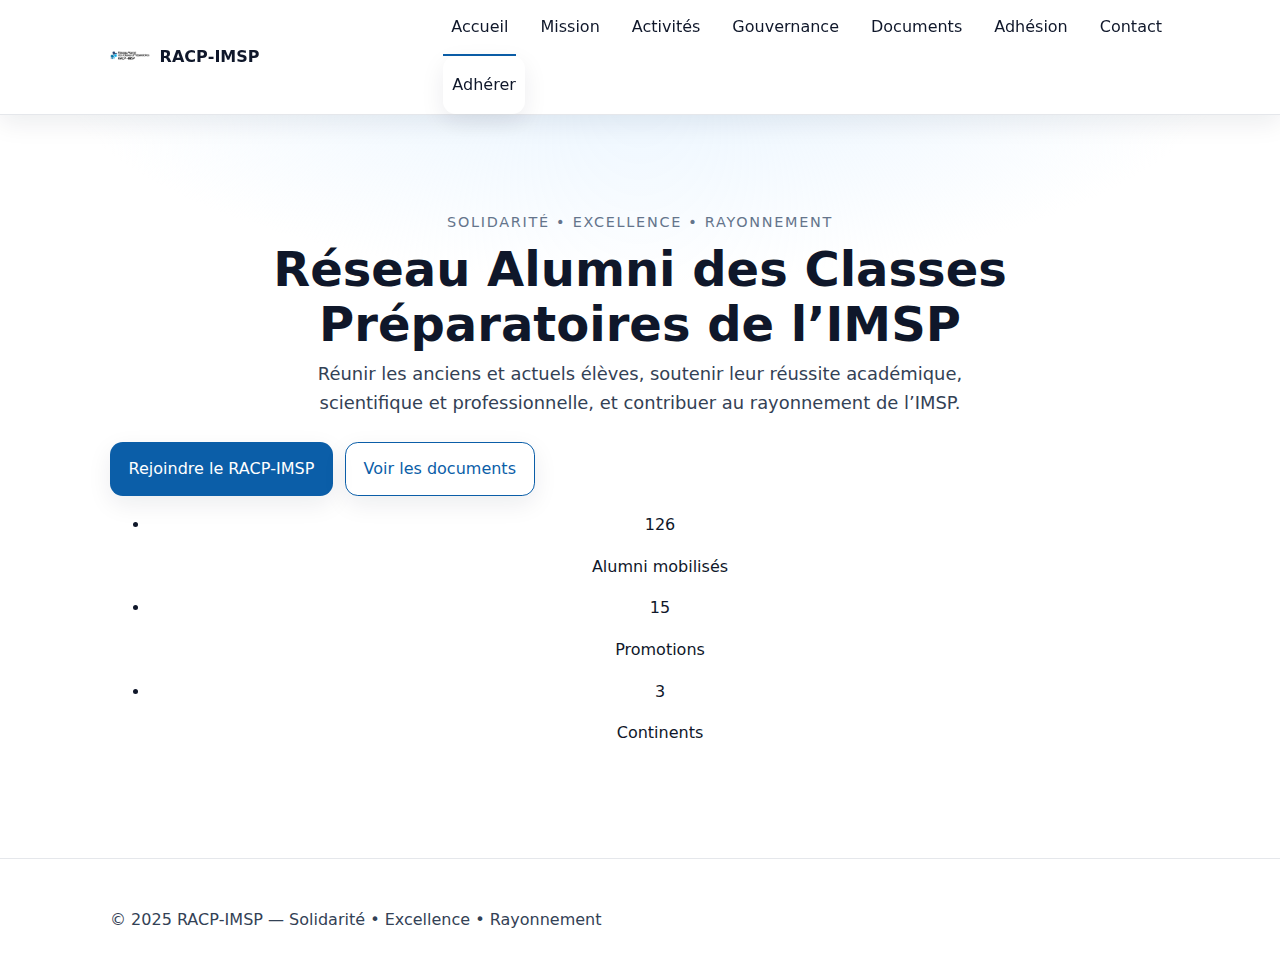
<file: index.html>
<!doctype html>
<html lang="fr">
<head>
  <meta charset="utf-8" />
  <meta name="viewport" content="width=device-width, initial-scale=1" />
  <title>Accueil — RACP‑IMSP</title>
  <meta name="description" content="Réseau Alumni des Classes Préparatoires de l’IMSP" />
  <link rel="icon" href="assets/logo-racp-imsp.jpg">
  <link rel="stylesheet" href="styles.css" />
</head>
<body>
  <a class="skip-link" href="#contenu">Aller au contenu</a>
  <header class="site-header" role="banner">
    <div class="container nav-wrap">
      <a class="logo" href="index.html" aria-label="RACP‑IMSP — Accueil">
        <img src="assets/logo-racp-imsp.jpg" alt="Logo RACP‑IMSP" />
        <span>RACP‑IMSP</span>
      </a>
      <button class="nav-toggle" aria-controls="site-nav" aria-expanded="false" aria-label="Ouvrir le menu">
        <span class="bar" aria-hidden="true"></span>
        <span class="bar" aria-hidden="true"></span>
        <span class="bar" aria-hidden="true"></span>
      </button>
      <nav id="site-nav" class="site-nav" role="navigation" aria-label="Navigation principale">
        <ul>
          <li><a href="index.html" class="nav-link active">Accueil</a></li>
          <li><a href="mission.html" class="nav-link ">Mission</a></li>
          <li><a href="activites.html" class="nav-link ">Activités</a></li>
          <li><a href="gouvernance.html" class="nav-link ">Gouvernance</a></li>
          <li><a href="documents.html" class="nav-link ">Documents</a></li>
          <li><a href="adhesion.html" class="nav-link ">Adhésion</a></li>
          <li><a href="contact.html" class="nav-link ">Contact</a></li>
        </ul>
        <a class="btn btn-cta" href="https://docs.google.com/forms/d/e/1FAIpQLSe2sCxVMVwlTNCQUS9cnwj_UWDeEXdGaxgQbrt35Vh1rdFZog/viewform?usp=preview" target="_blank" rel="noopener">Adhérer</a>
      </nav>
    </div>
  </header>
  <main id="contenu">
    
<section class="hero">
  <div class="container hero-inner">
    <p class="eyebrow">Solidarité • Excellence • Rayonnement</p>
    <h1 class="reveal">Réseau Alumni des Classes Préparatoires de l’IMSP</h1>
    <p class="lead reveal">Réunir les anciens et actuels élèves, soutenir leur réussite académique, scientifique et professionnelle, et contribuer au rayonnement de l’IMSP.</p>
    <div class="cta-stack reveal">
      <a class="btn btn-primary" href="https://docs.google.com/forms/d/e/1FAIpQLSe2sCxVMVwlTNCQUS9cnwj_UWDeEXdGaxgQbrt35Vh1rdFZog/viewform?usp=preview" target="_blank" rel="noopener">Rejoindre le RACP‑IMSP</a>
      <a class="btn btn-outline" href="documents.html">Voir les documents</a>
    </div>
    <ul class="stats reveal" role="list">
      <li><p class="stat-number" data-count="200">0</p><p class="stat-label">Alumni mobilisés</p></li>
      <li><p class="stat-number" data-count="15">0</p><p class="stat-label">Promotions</p></li>
      <li><p class="stat-number" data-count="3">0</p><p class="stat-label">Continents</p></li>
    </ul>
  </div>
</section>

  </main>
  <footer class="site-footer" role="contentinfo">
    <div class="container">
      <p>© 2025 RACP‑IMSP — Solidarité • Excellence • Rayonnement</p>
    </div>
  </footer>
  <script src="script.js" defer></script>
</body>
</html>
</file>
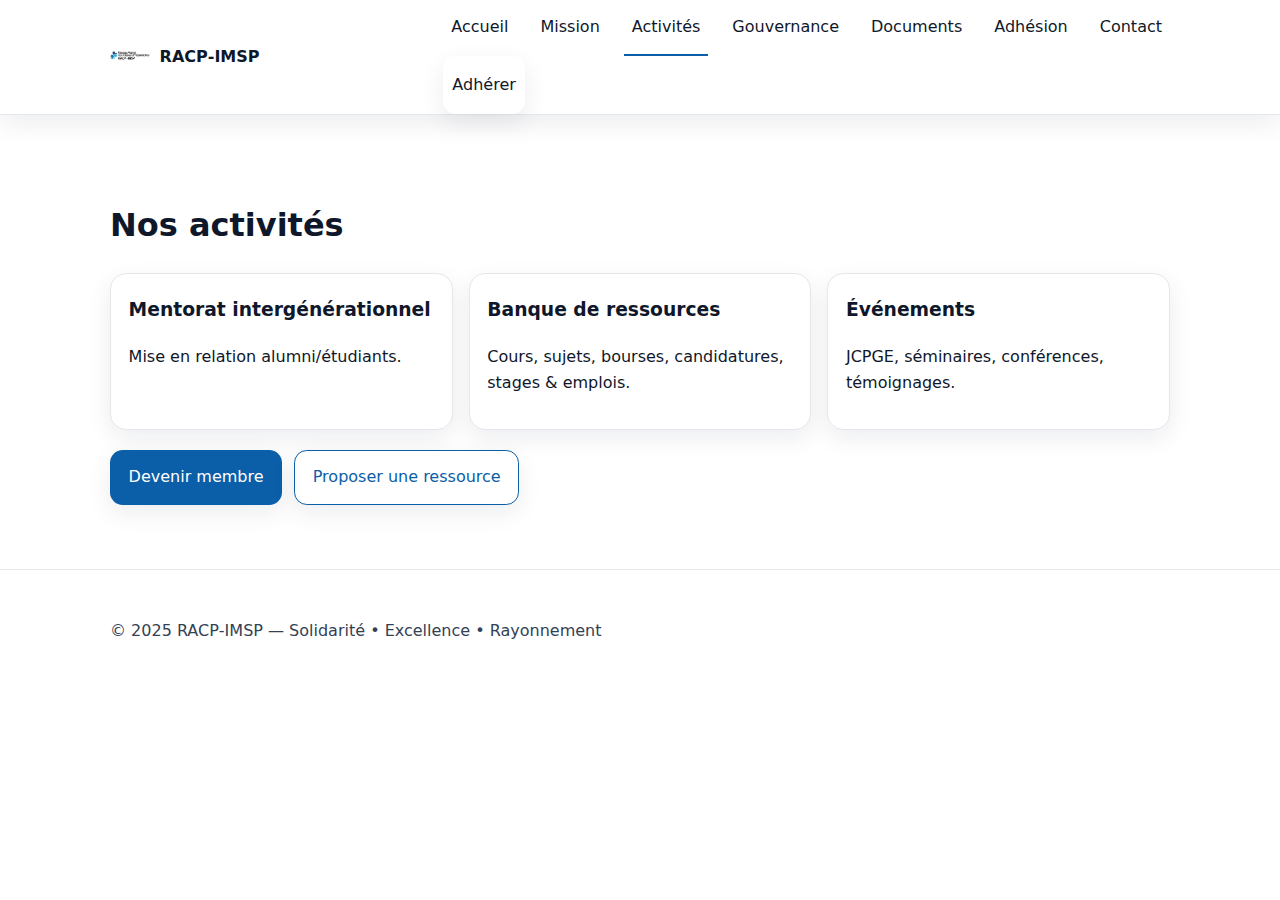
<file: activites.html>
<!doctype html>
<html lang="fr">
<head>
  <meta charset="utf-8" />
  <meta name="viewport" content="width=device-width, initial-scale=1" />
  <title>Activités — RACP‑IMSP</title>
  <meta name="description" content="Réseau Alumni des Classes Préparatoires de l’IMSP" />
  <link rel="icon" href="assets/logo-racp-imsp.jpg">
  <link rel="stylesheet" href="styles.css" />
</head>
<body>
  <a class="skip-link" href="#contenu">Aller au contenu</a>
  <header class="site-header" role="banner">
    <div class="container nav-wrap">
      <a class="logo" href="index.html" aria-label="RACP‑IMSP — Accueil">
        <img src="assets/logo-racp-imsp.jpg" alt="Logo RACP‑IMSP" />
        <span>RACP‑IMSP</span>
      </a>
      <button class="nav-toggle" aria-controls="site-nav" aria-expanded="false" aria-label="Ouvrir le menu">
        <span class="bar" aria-hidden="true"></span>
        <span class="bar" aria-hidden="true"></span>
        <span class="bar" aria-hidden="true"></span>
      </button>
      <nav id="site-nav" class="site-nav" role="navigation" aria-label="Navigation principale">
        <ul>
          <li><a href="index.html" class="nav-link ">Accueil</a></li>
          <li><a href="mission.html" class="nav-link ">Mission</a></li>
          <li><a href="activites.html" class="nav-link active">Activités</a></li>
          <li><a href="gouvernance.html" class="nav-link ">Gouvernance</a></li>
          <li><a href="documents.html" class="nav-link ">Documents</a></li>
          <li><a href="adhesion.html" class="nav-link ">Adhésion</a></li>
          <li><a href="contact.html" class="nav-link ">Contact</a></li>
        </ul>
        <a class="btn btn-cta" href="https://docs.google.com/forms/d/e/1FAIpQLSe2sCxVMVwlTNCQUS9cnwj_UWDeEXdGaxgQbrt35Vh1rdFZog/viewform?usp=preview" target="_blank" rel="noopener">Adhérer</a>
      </nav>
    </div>
  </header>
  <main id="contenu">
    
<section class="section">
  <div class="container">
    <h1 class="page-title">Nos activités</h1>
    <div class="features">
      <article class="feature reveal"><h3>Mentorat intergénérationnel</h3><p>Mise en relation alumni/étudiants.</p></article>
      <article class="feature reveal"><h3>Banque de ressources</h3><p>Cours, sujets, bourses, candidatures, stages & emplois.</p></article>
      <article class="feature reveal"><h3>Événements</h3><p>JCPGE, séminaires, conférences, témoignages.</p></article>
    </div>
    <div class="cta-stack">
      <a class="btn btn-primary" href="https://docs.google.com/forms/d/e/1FAIpQLSe2sCxVMVwlTNCQUS9cnwj_UWDeEXdGaxgQbrt35Vh1rdFZog/viewform?usp=preview" target="_blank" rel="noopener">Devenir membre</a>
      <a class="btn btn-outline" href="contact.html">Proposer une ressource</a>
    </div>
  </div>
</section>

  </main>
  <footer class="site-footer" role="contentinfo">
    <div class="container">
      <p>© 2025 RACP‑IMSP — Solidarité • Excellence • Rayonnement</p>
    </div>
  </footer>
  <script src="script.js" defer></script>
</body>
</html>
</file>
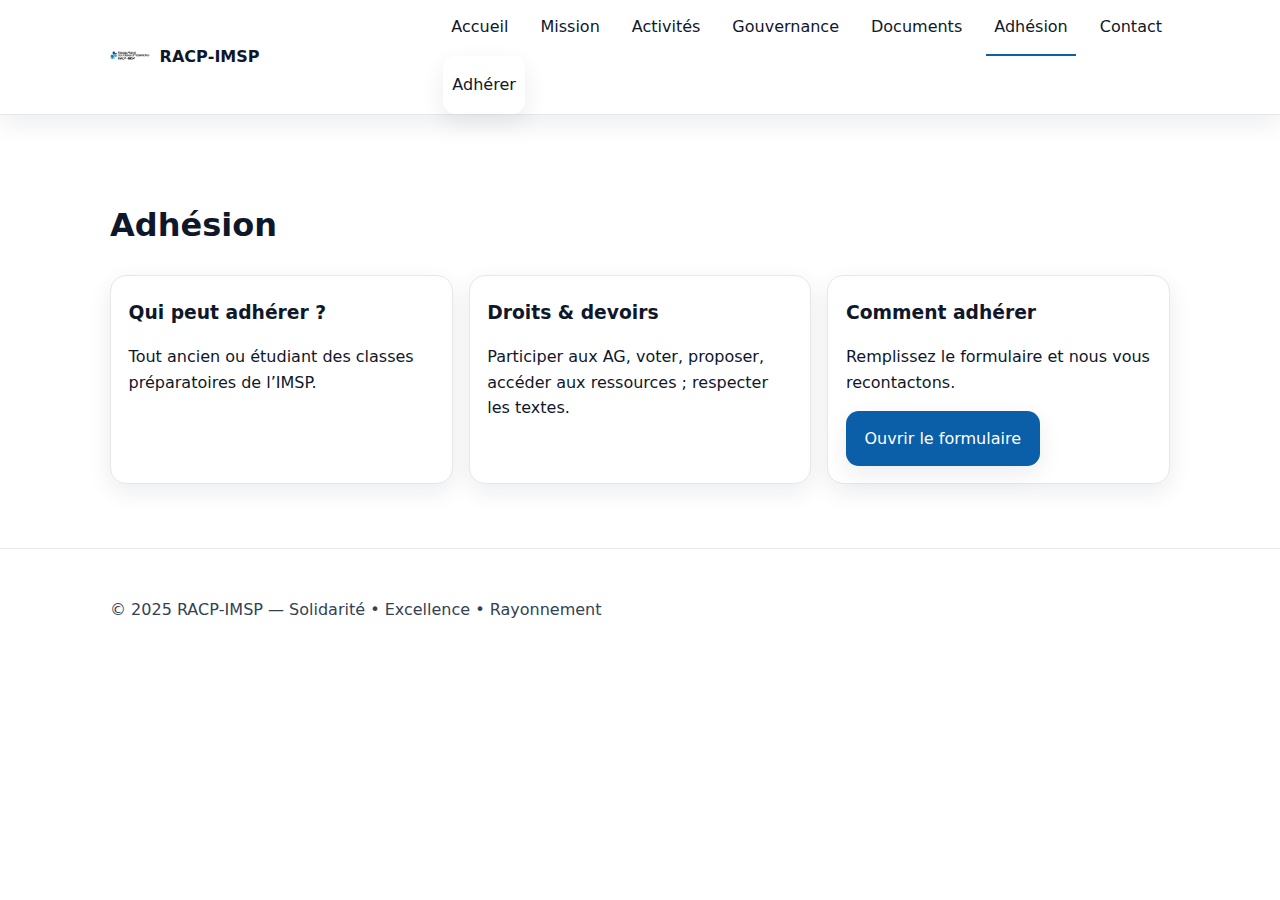
<file: adhesion.html>
<!doctype html>
<html lang="fr">
<head>
  <meta charset="utf-8" />
  <meta name="viewport" content="width=device-width, initial-scale=1" />
  <title>Adhésion — RACP‑IMSP</title>
  <meta name="description" content="Réseau Alumni des Classes Préparatoires de l’IMSP" />
  <link rel="icon" href="assets/logo-racp-imsp.jpg">
  <link rel="stylesheet" href="styles.css" />
</head>
<body>
  <a class="skip-link" href="#contenu">Aller au contenu</a>
  <header class="site-header" role="banner">
    <div class="container nav-wrap">
      <a class="logo" href="index.html" aria-label="RACP‑IMSP — Accueil">
        <img src="assets/logo-racp-imsp.jpg" alt="Logo RACP‑IMSP" />
        <span>RACP‑IMSP</span>
      </a>
      <button class="nav-toggle" aria-controls="site-nav" aria-expanded="false" aria-label="Ouvrir le menu">
        <span class="bar" aria-hidden="true"></span>
        <span class="bar" aria-hidden="true"></span>
        <span class="bar" aria-hidden="true"></span>
      </button>
      <nav id="site-nav" class="site-nav" role="navigation" aria-label="Navigation principale">
        <ul>
          <li><a href="index.html" class="nav-link ">Accueil</a></li>
          <li><a href="mission.html" class="nav-link ">Mission</a></li>
          <li><a href="activites.html" class="nav-link ">Activités</a></li>
          <li><a href="gouvernance.html" class="nav-link ">Gouvernance</a></li>
          <li><a href="documents.html" class="nav-link ">Documents</a></li>
          <li><a href="adhesion.html" class="nav-link active">Adhésion</a></li>
          <li><a href="contact.html" class="nav-link ">Contact</a></li>
        </ul>
        <a class="btn btn-cta" href="https://docs.google.com/forms/d/e/1FAIpQLSe2sCxVMVwlTNCQUS9cnwj_UWDeEXdGaxgQbrt35Vh1rdFZog/viewform?usp=preview" target="_blank" rel="noopener">Adhérer</a>
      </nav>
    </div>
  </header>
  <main id="contenu">
    
<section class="section">
  <div class="container">
    <h1 class="page-title">Adhésion</h1>
    <div class="cards three">
      <article class="card reveal"><h3>Qui peut adhérer ?</h3><p>Tout ancien ou étudiant des classes préparatoires de l’IMSP.</p></article>
      <article class="card reveal"><h3>Droits & devoirs</h3><p>Participer aux AG, voter, proposer, accéder aux ressources ; respecter les textes.</p></article>
      <article class="card reveal"><h3>Comment adhérer</h3><p>Remplissez le formulaire et nous vous recontactons.</p><a class="btn btn-primary" href="https://docs.google.com/forms/d/e/1FAIpQLSe2sCxVMVwlTNCQUS9cnwj_UWDeEXdGaxgQbrt35Vh1rdFZog/viewform?usp=preview" target="_blank" rel="noopener">Ouvrir le formulaire</a></article>
    </div>
  </div>
</section>

  </main>
  <footer class="site-footer" role="contentinfo">
    <div class="container">
      <p>© 2025 RACP‑IMSP — Solidarité • Excellence • Rayonnement</p>
    </div>
  </footer>
  <script src="script.js" defer></script>
</body>
</html>
</file>
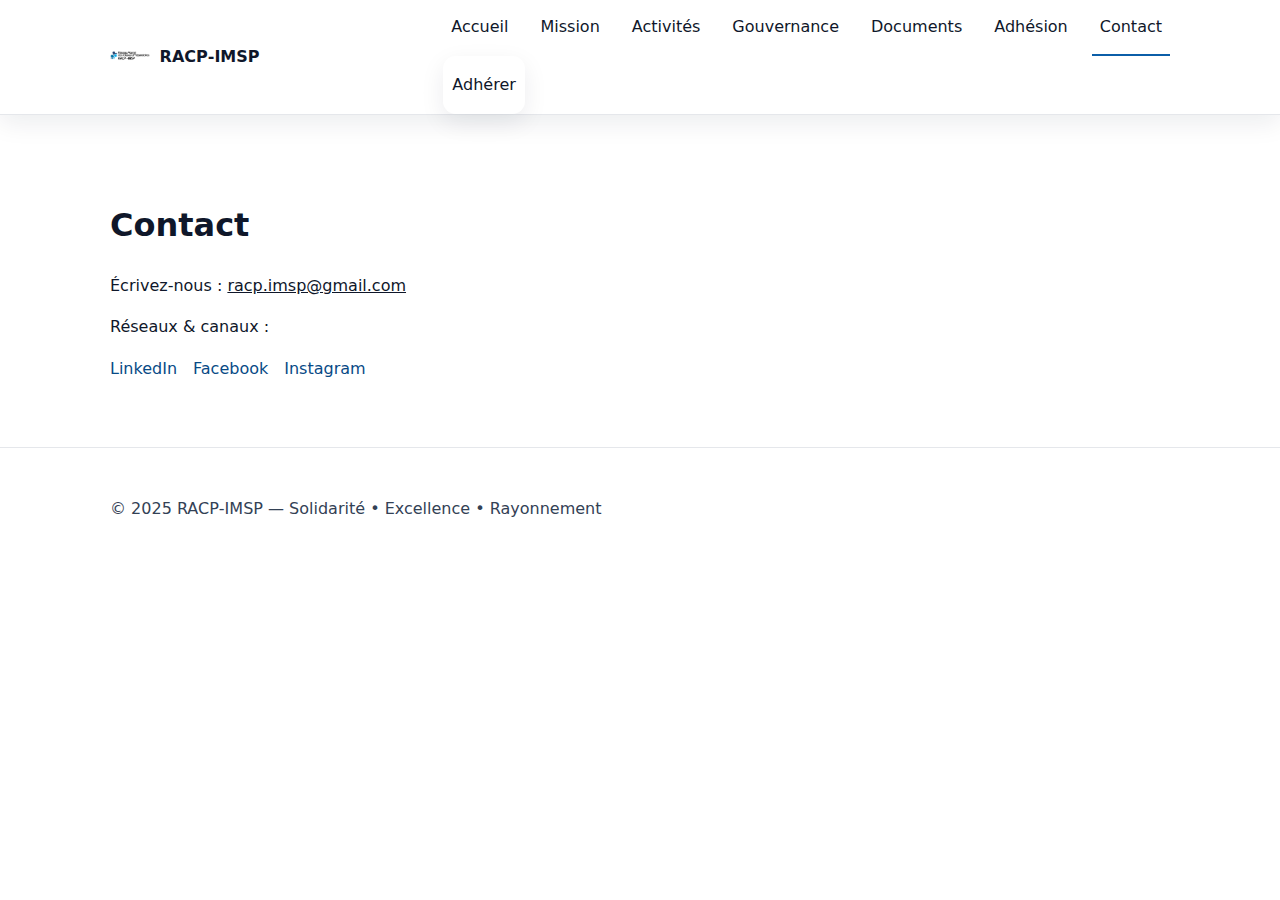
<file: contact.html>
<!doctype html>
<html lang="fr">
<head>
  <meta charset="utf-8" />
  <meta name="viewport" content="width=device-width, initial-scale=1" />
  <title>Contact — RACP‑IMSP</title>
  <meta name="description" content="Réseau Alumni des Classes Préparatoires de l’IMSP" />
  <link rel="icon" href="assets/logo-racp-imsp.jpg">
  <link rel="stylesheet" href="styles.css" />
</head>
<body>
  <a class="skip-link" href="#contenu">Aller au contenu</a>
  <header class="site-header" role="banner">
    <div class="container nav-wrap">
      <a class="logo" href="index.html" aria-label="RACP‑IMSP — Accueil">
        <img src="assets/logo-racp-imsp.jpg" alt="Logo RACP‑IMSP" />
        <span>RACP‑IMSP</span>
      </a>
      <button class="nav-toggle" aria-controls="site-nav" aria-expanded="false" aria-label="Ouvrir le menu">
        <span class="bar" aria-hidden="true"></span>
        <span class="bar" aria-hidden="true"></span>
        <span class="bar" aria-hidden="true"></span>
      </button>
      <nav id="site-nav" class="site-nav" role="navigation" aria-label="Navigation principale">
        <ul>
          <li><a href="index.html" class="nav-link ">Accueil</a></li>
          <li><a href="mission.html" class="nav-link ">Mission</a></li>
          <li><a href="activites.html" class="nav-link ">Activités</a></li>
          <li><a href="gouvernance.html" class="nav-link ">Gouvernance</a></li>
          <li><a href="documents.html" class="nav-link ">Documents</a></li>
          <li><a href="adhesion.html" class="nav-link ">Adhésion</a></li>
          <li><a href="contact.html" class="nav-link active">Contact</a></li>
        </ul>
        <a class="btn btn-cta" href="https://docs.google.com/forms/d/e/1FAIpQLSe2sCxVMVwlTNCQUS9cnwj_UWDeEXdGaxgQbrt35Vh1rdFZog/viewform?usp=preview" target="_blank" rel="noopener">Adhérer</a>
      </nav>
    </div>
  </header>
  <main id="contenu">
    
<section class="section">
  <div class="container">
    <h1 class="page-title">Contact</h1>
    <p>Écrivez‑nous : <a href="mailto:racp.imsp@gmail.com">racp.imsp@gmail.com</a></p>
    <p class="socials-label">Réseaux & canaux :</p>
    <ul class="socials">
      <li><a href="https://www.linkedin.com/in/racp-imsp-41597937b/" target="_blank" aria-label="LinkedIn">LinkedIn</a></li>
      <li><a href="https://www.facebook.com/profile.php?id=61579263734893" target="_blank" aria-label="Facebook">Facebook</a></li>
      <li><a href="https://www.instagram.com/racp_imsp/" target="_blank" aria-label="Instagram">Instagram</a></li>
    </ul>
  </div>
</section>

  </main>
  <footer class="site-footer" role="contentinfo">
    <div class="container">
      <p>© 2025 RACP‑IMSP — Solidarité • Excellence • Rayonnement</p>
    </div>
  </footer>
  <script src="script.js" defer></script>
</body>
</html>
</file>
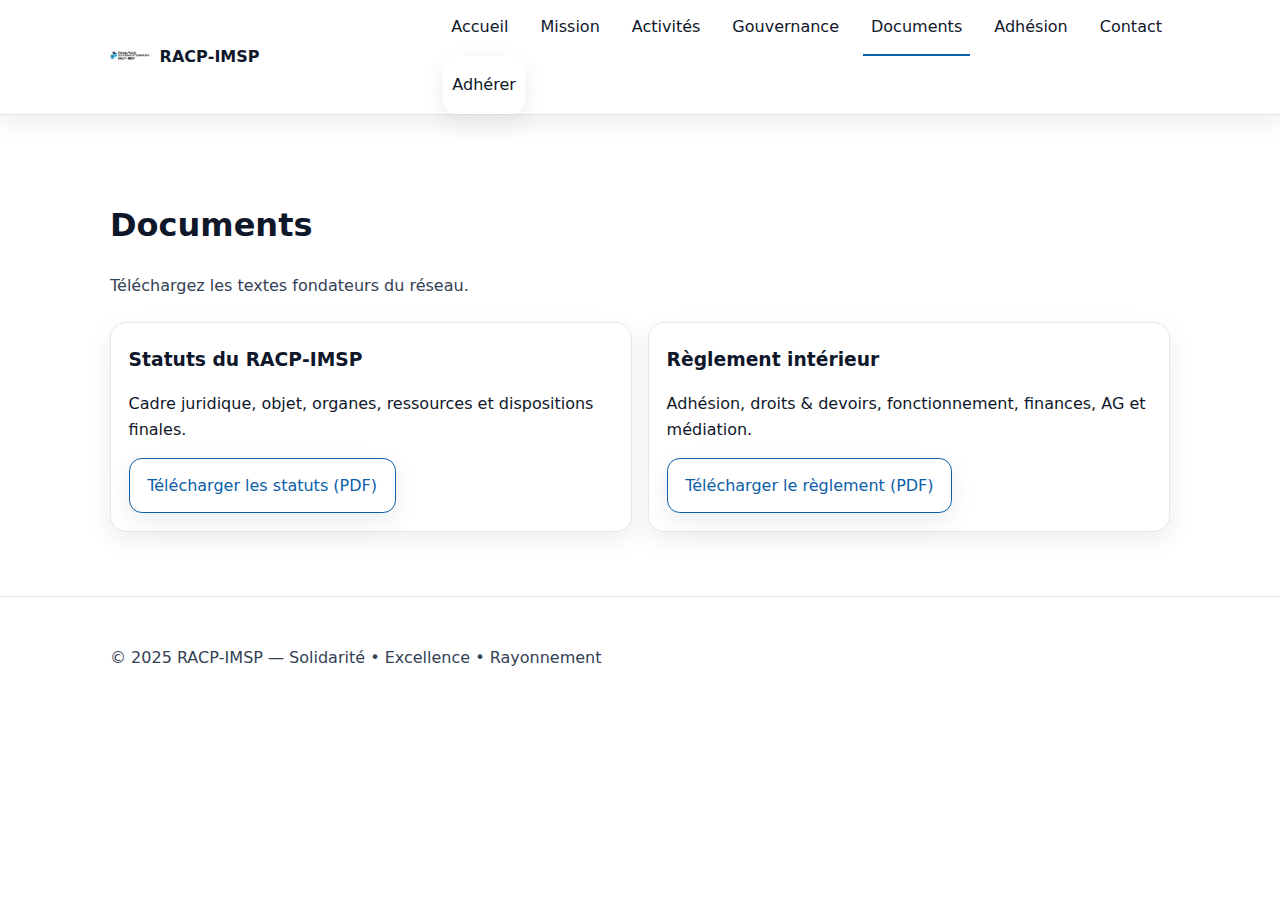
<file: documents.html>
<!doctype html>
<html lang="fr">
<head>
  <meta charset="utf-8" />
  <meta name="viewport" content="width=device-width, initial-scale=1" />
  <title>Documents — RACP‑IMSP</title>
  <meta name="description" content="Réseau Alumni des Classes Préparatoires de l’IMSP" />
  <link rel="icon" href="assets/logo-racp-imsp.jpg">
  <link rel="stylesheet" href="styles.css" />
</head>
<body>
  <a class="skip-link" href="#contenu">Aller au contenu</a>
  <header class="site-header" role="banner">
    <div class="container nav-wrap">
      <a class="logo" href="index.html" aria-label="RACP‑IMSP — Accueil">
        <img src="assets/logo-racp-imsp.jpg" alt="Logo RACP‑IMSP" />
        <span>RACP‑IMSP</span>
      </a>
      <button class="nav-toggle" aria-controls="site-nav" aria-expanded="false" aria-label="Ouvrir le menu">
        <span class="bar" aria-hidden="true"></span>
        <span class="bar" aria-hidden="true"></span>
        <span class="bar" aria-hidden="true"></span>
      </button>
      <nav id="site-nav" class="site-nav" role="navigation" aria-label="Navigation principale">
        <ul>
          <li><a href="index.html" class="nav-link ">Accueil</a></li>
          <li><a href="mission.html" class="nav-link ">Mission</a></li>
          <li><a href="activites.html" class="nav-link ">Activités</a></li>
          <li><a href="gouvernance.html" class="nav-link ">Gouvernance</a></li>
          <li><a href="documents.html" class="nav-link active">Documents</a></li>
          <li><a href="adhesion.html" class="nav-link ">Adhésion</a></li>
          <li><a href="contact.html" class="nav-link ">Contact</a></li>
        </ul>
        <a class="btn btn-cta" href="https://docs.google.com/forms/d/e/1FAIpQLSe2sCxVMVwlTNCQUS9cnwj_UWDeEXdGaxgQbrt35Vh1rdFZog/viewform?usp=preview" target="_blank" rel="noopener">Adhérer</a>
      </nav>
    </div>
  </header>
  <main id="contenu">
    
<section class="section">
  <div class="container">
    <h1 class="page-title">Documents</h1>
    <p class="section-intro">Téléchargez les textes fondateurs du réseau.</p>
    <div class="cards two">
      <article class="card reveal">
        <h3>Statuts du RACP‑IMSP</h3>
        <p>Cadre juridique, objet, organes, ressources et dispositions finales.</p>
        <a class="btn btn-outline" href="docs/statuts-racp-imsp.pdf" download>Télécharger les statuts (PDF)</a>
      </article>
      <article class="card reveal">
        <h3>Règlement intérieur</h3>
        <p>Adhésion, droits & devoirs, fonctionnement, finances, AG et médiation.</p>
        <a class="btn btn-outline" href="docs/reglement-interieur-racp-imsp.pdf" download>Télécharger le règlement (PDF)</a>
      </article>
    </div>
  </div>
</section>

  </main>
  <footer class="site-footer" role="contentinfo">
    <div class="container">
      <p>© 2025 RACP‑IMSP — Solidarité • Excellence • Rayonnement</p>
    </div>
  </footer>
  <script src="script.js" defer></script>
</body>
</html>
</file>
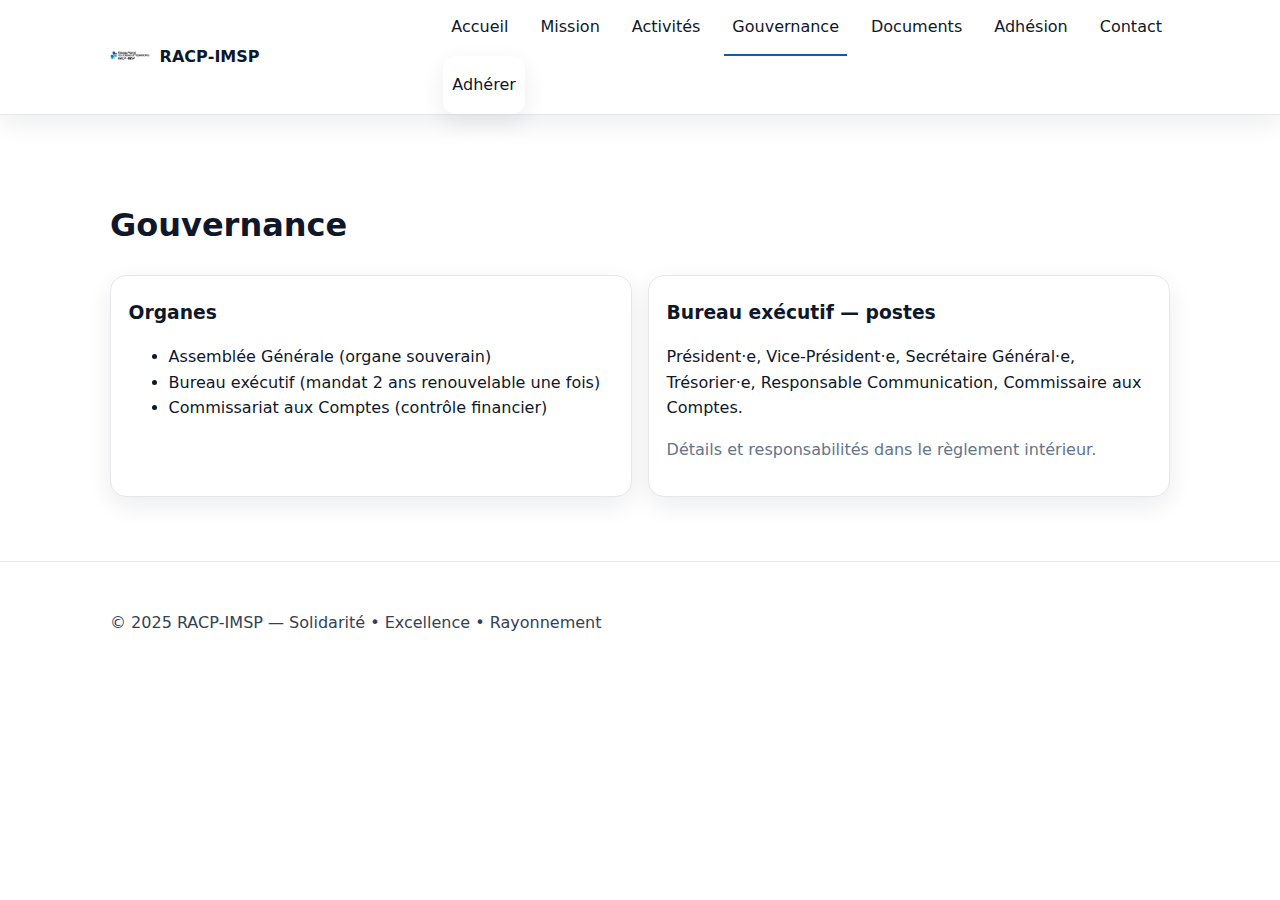
<file: gouvernance.html>
<!doctype html>
<html lang="fr">
<head>
  <meta charset="utf-8" />
  <meta name="viewport" content="width=device-width, initial-scale=1" />
  <title>Gouvernance — RACP‑IMSP</title>
  <meta name="description" content="Réseau Alumni des Classes Préparatoires de l’IMSP" />
  <link rel="icon" href="assets/logo-racp-imsp.jpg">
  <link rel="stylesheet" href="styles.css" />
</head>
<body>
  <a class="skip-link" href="#contenu">Aller au contenu</a>
  <header class="site-header" role="banner">
    <div class="container nav-wrap">
      <a class="logo" href="index.html" aria-label="RACP‑IMSP — Accueil">
        <img src="assets/logo-racp-imsp.jpg" alt="Logo RACP‑IMSP" />
        <span>RACP‑IMSP</span>
      </a>
      <button class="nav-toggle" aria-controls="site-nav" aria-expanded="false" aria-label="Ouvrir le menu">
        <span class="bar" aria-hidden="true"></span>
        <span class="bar" aria-hidden="true"></span>
        <span class="bar" aria-hidden="true"></span>
      </button>
      <nav id="site-nav" class="site-nav" role="navigation" aria-label="Navigation principale">
        <ul>
          <li><a href="index.html" class="nav-link ">Accueil</a></li>
          <li><a href="mission.html" class="nav-link ">Mission</a></li>
          <li><a href="activites.html" class="nav-link ">Activités</a></li>
          <li><a href="gouvernance.html" class="nav-link active">Gouvernance</a></li>
          <li><a href="documents.html" class="nav-link ">Documents</a></li>
          <li><a href="adhesion.html" class="nav-link ">Adhésion</a></li>
          <li><a href="contact.html" class="nav-link ">Contact</a></li>
        </ul>
        <a class="btn btn-cta" href="https://docs.google.com/forms/d/e/1FAIpQLSe2sCxVMVwlTNCQUS9cnwj_UWDeEXdGaxgQbrt35Vh1rdFZog/viewform?usp=preview" target="_blank" rel="noopener">Adhérer</a>
      </nav>
    </div>
  </header>
  <main id="contenu">
    
<section class="section">
  <div class="container">
    <h1 class="page-title">Gouvernance</h1>
    <div class="cards two">
      <article class="card reveal">
        <h3>Organes</h3>
        <ul class="check">
          <li>Assemblée Générale (organe souverain)</li>
          <li>Bureau exécutif (mandat 2 ans renouvelable une fois)</li>
          <li>Commissariat aux Comptes (contrôle financier)</li>
        </ul>
      </article>
      <article class="card reveal">
        <h3>Bureau exécutif — postes</h3>
        <p>Président·e, Vice‑Président·e, Secrétaire Général·e, Trésorier·e, Responsable Communication, Commissaire aux Comptes.</p>
        <p class="muted">Détails et responsabilités dans le règlement intérieur.</p>
      </article>
    </div>
  </div>
</section>

  </main>
  <footer class="site-footer" role="contentinfo">
    <div class="container">
      <p>© 2025 RACP‑IMSP — Solidarité • Excellence • Rayonnement</p>
    </div>
  </footer>
  <script src="script.js" defer></script>
</body>
</html>
</file>
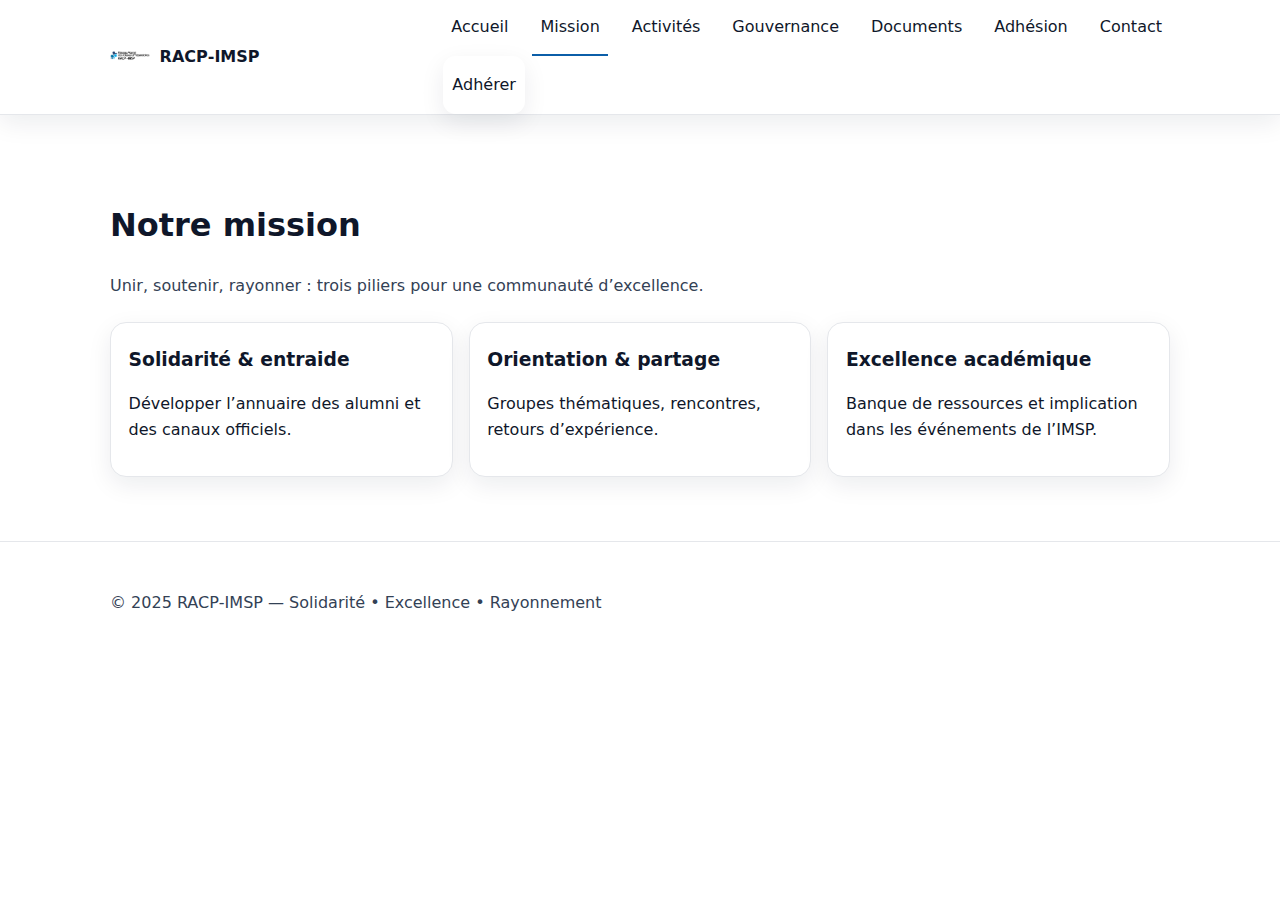
<file: mission.html>
<!doctype html>
<html lang="fr">
<head>
  <meta charset="utf-8" />
  <meta name="viewport" content="width=device-width, initial-scale=1" />
  <title>Mission — RACP‑IMSP</title>
  <meta name="description" content="Réseau Alumni des Classes Préparatoires de l’IMSP" />
  <link rel="icon" href="assets/logo-racp-imsp.jpg">
  <link rel="stylesheet" href="styles.css" />
</head>
<body>
  <a class="skip-link" href="#contenu">Aller au contenu</a>
  <header class="site-header" role="banner">
    <div class="container nav-wrap">
      <a class="logo" href="index.html" aria-label="RACP‑IMSP — Accueil">
        <img src="assets/logo-racp-imsp.jpg" alt="Logo RACP‑IMSP" />
        <span>RACP‑IMSP</span>
      </a>
      <button class="nav-toggle" aria-controls="site-nav" aria-expanded="false" aria-label="Ouvrir le menu">
        <span class="bar" aria-hidden="true"></span>
        <span class="bar" aria-hidden="true"></span>
        <span class="bar" aria-hidden="true"></span>
      </button>
      <nav id="site-nav" class="site-nav" role="navigation" aria-label="Navigation principale">
        <ul>
          <li><a href="index.html" class="nav-link ">Accueil</a></li>
          <li><a href="mission.html" class="nav-link active">Mission</a></li>
          <li><a href="activites.html" class="nav-link ">Activités</a></li>
          <li><a href="gouvernance.html" class="nav-link ">Gouvernance</a></li>
          <li><a href="documents.html" class="nav-link ">Documents</a></li>
          <li><a href="adhesion.html" class="nav-link ">Adhésion</a></li>
          <li><a href="contact.html" class="nav-link ">Contact</a></li>
        </ul>
        <a class="btn btn-cta" href="https://docs.google.com/forms/d/e/1FAIpQLSe2sCxVMVwlTNCQUS9cnwj_UWDeEXdGaxgQbrt35Vh1rdFZog/viewform?usp=preview" target="_blank" rel="noopener">Adhérer</a>
      </nav>
    </div>
  </header>
  <main id="contenu">
    
<section class="section">
  <div class="container">
    <h1 class="page-title">Notre mission</h1>
    <p class="section-intro">Unir, soutenir, rayonner : trois piliers pour une communauté d’excellence.</p>
    <div class="cards">
      <article class="card reveal"><h3>Solidarité & entraide</h3><p>Développer l’annuaire des alumni et des canaux officiels.</p></article>
      <article class="card reveal"><h3>Orientation & partage</h3><p>Groupes thématiques, rencontres, retours d’expérience.</p></article>
      <article class="card reveal"><h3>Excellence académique</h3><p>Banque de ressources et implication dans les événements de l’IMSP.</p></article>
    </div>
  </div>
</section>

  </main>
  <footer class="site-footer" role="contentinfo">
    <div class="container">
      <p>© 2025 RACP‑IMSP — Solidarité • Excellence • Rayonnement</p>
    </div>
  </footer>
  <script src="script.js" defer></script>
</body>
</html>
</file>
<file: styles.css>
:root{
  --bg:#ffffff;
  --bg-alt:#f5f7fa;
  --text:#0f172a;
  --muted:#64748b;
  --accent:#0b5ea8;
  --accent-700:#084a86;
  --accent-2:#16a5d9;
  --border:#e5e7eb;
  --shadow:0 8px 24px rgba(2,24,53,.08)
}
*{box-sizing:border-box}
html{scroll-behavior:smooth}
body{margin:0;font-family:system-ui,-apple-system,Segoe UI,Roboto,Ubuntu,Cantarell,Noto Sans,'Helvetica Neue',Arial,'Apple Color Emoji','Segoe UI Emoji';color:var(--text);background:var(--bg);line-height:1.6}
img{max-width:100%;display:block;height:auto}
a{color:inherit}
.container{max-width:1100px;margin-inline:auto;padding:0 1.25rem}
.skip-link{position:absolute;left:-1000px;top:auto;width:1px;height:1px;overflow:hidden}
.skip-link:focus{left:1rem;top:1rem;width:auto;height:auto;padding:.5rem .75rem;background:#000;color:#fff;z-index:1000}

/* Header */
.site-header{position:sticky;top:0;background:#fff;border-bottom:1px solid var(--border);box-shadow:var(--shadow);z-index:999}
.nav-wrap{display:flex;align-items:center;justify-content:space-between;min-height:68px}
.logo{display:flex;align-items:center;gap:.6rem;font-weight:800;text-decoration:none}
.logo img{width:40px;height:auto;border-radius:.25rem}
.site-nav ul{list-style:none;display:flex;gap:1rem;margin:0;padding:0}
.site-nav a{display:inline-block;padding:.9rem .5rem;text-decoration:none;border-bottom:2px solid transparent}
.site-nav a.active{border-bottom-color:var(--accent)}

.nav-toggle{display:none;flex-direction:column;gap:4px;border:0;background:transparent;padding:8px;cursor:pointer}
.nav-toggle .bar{width:24px;height:2px;background:#111;border-radius:1px}

@media (max-width: 820px){
  .site-nav{position:absolute;inset:68px 0 auto 0;background:#fff;border-bottom:1px solid var(--border);transform:translateY(-110%);transition:transform .25s ease;will-change:transform}
  .site-nav.open{transform:translateY(0)}
  .site-nav ul{flex-direction:column}
  .nav-toggle{display:flex}
}

/* Hero */
.hero{display:grid;place-items:center;padding:6rem 0;background:radial-gradient(1000px 400px at 50% -10%, #e6f3ff 0%, transparent 60%), linear-gradient(180deg,#fff 0%, #fff0 40%)}
.hero-inner{text-align:center}
.eyebrow{color:var(--muted);text-transform:uppercase;letter-spacing:.12em;font-size:.9rem;margin:0}
.hero h1{font-size:clamp(1.9rem, 3rem, 3.2rem);line-height:1.15;margin:.5rem 0}
.lead{font-size:1.12rem;color:#334155;max-width:58ch;margin:0 auto 1.5rem}

/* Buttons */
.btn{display:inline-block;padding:.85rem 1.1rem;border-radius:.8rem;text-decoration:none;border:1px solid transparent;box-shadow:var(--shadow)}
.btn-primary{background:var(--accent);color:#fff}
.btn-primary:hover{background:var(--accent-700)}
.btn-outline{background:transparent;border-color:var(--accent);color:var(--accent)}
.btn-outline:hover{background:var(--accent);color:#fff}

/* Sections */
.section{padding:4rem 0}
.section.alt{background:var(--bg-alt)}
.section h2{font-size:1.8rem;margin:0 0 .75rem}
.section-intro{color:#334155;max-width:65ch}

/* Cards & features */
.cards{display:grid;grid-template-columns:repeat(3,1fr);gap:1rem;margin-top:1.5rem}
.cards.two{grid-template-columns:repeat(2,1fr)}
.cards.three{grid-template-columns:repeat(3,1fr)}
.card{border:1px solid var(--border);padding:1.1rem;border-radius:1rem;background:#fff;box-shadow:var(--shadow)}
.card h3{margin:.25rem 0 .5rem}
.muted{color:var(--muted)}
.features{display:grid;grid-template-columns:repeat(3,1fr);gap:1rem;margin-top:1rem}
.feature{border:1px solid var(--border);padding:1.1rem;border-radius:1rem;background:#fff;box-shadow:var(--shadow)}
.feature h3{margin-top:.25rem}

@media (max-width: 980px){.cards,.features{grid-template-columns:1fr 1fr} .cards.three{grid-template-columns:1fr 1fr} .cards.two{grid-template-columns:1fr}}
@media (max-width: 640px){.cards,.features{grid-template-columns:1fr} .cards.three{grid-template-columns:1fr}}

/* Socials */
.socials{display:flex;gap:1rem;flex-wrap:wrap;padding:0;margin:.25rem 0 0}
.socials li{list-style:none}
.socials a{display:inline-flex;align-items:center;gap:.5rem;text-decoration:none;border-bottom:1px solid transparent;color:var(--accent-700)}
.socials a:hover{border-bottom-color:var(--accent)}

/* Footer */
.site-footer{border-top:1px solid var(--border);padding:2rem 0;color:#334155;background:#fff}

/* Utilities */
.cta-stack{display:flex;gap:.75rem;flex-wrap:wrap;margin-top:1.25rem}
:focus-visible{outline:3px solid #1113;outline-offset:2px;border-radius:.25rem}
</file>
